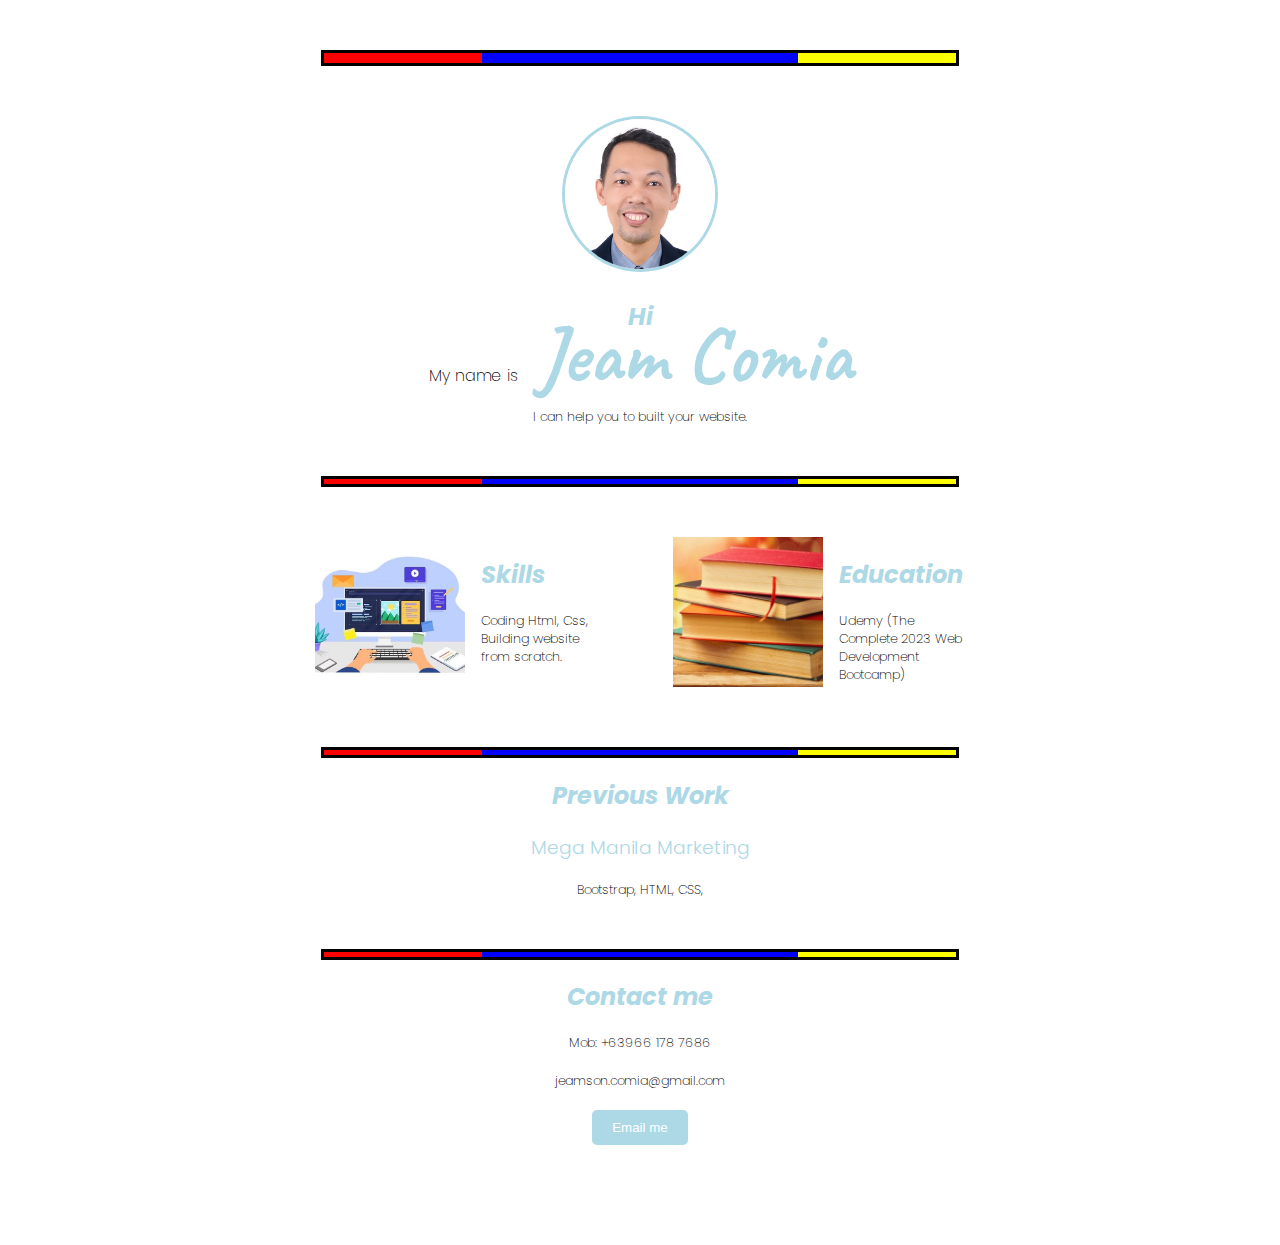
<file: index.html>
<!DOCTYPE html>
<html lang="en">
<head>
    <meta charset="UTF-8">
    <meta name="viewport" content="width=device-width, initial-scale=1.0">
    <title>Jeam Comia</title>
    <link rel="stylesheet" href="./style.css">
    <link rel="preconnect" href="https://fonts.googleapis.com">
    <link rel="preconnect" href="https://fonts.gstatic.com" crossorigin>
    <link href="https://fonts.googleapis.com/css2?family=Caveat:wght@700&family=Poppins:wght@100;200;300;500;800&display=swap" rel="stylesheet">
</head>

<body>
    <!--Header Section-->
    <div class="top-container">
        <div class="box-container">
        <div class="box red"></div>
        <div class="box blue"></div>
        <div class="box yellow"></div>
        </div>
    </div>
    <!--Introduction Section-->
    <div class="introduction">
        <img src="./assets/jmc.jpg" alt="jmc profile photo">
        <h2>Hi</h2>
        <h1 style="margin-top: -50px;"><span>My name is</span> Jeam Comia</h1>
        <p style="margin-top: -50px;">I can help you to built your website.</p>
    </div>
    <!--Spacer-->
    <div class="top-container">
        <div id="box-container" class="box-container">
        <div class="box red"></div>
        <div class="box blue"></div>
        <div class="box yellow"></div>
        </div>
    </div>
    <!--Resume Section-->
    <div id="resume">
        <div class="resume-main">
        <div class="card left">
            <img class="tile-image" height="150" src="./assets/skills.jpg" alt="hammer">
            <h2>Skills</h2>
            <p>Coding Html, Css, Building website from scratch.</p>
        </div>
        <div class="card right">
            <img class="tile-image" height="150" src="./assets/education.jpeg" alt="book">
            <h2>Education</h2>
            <p>Udemy (The Complete 2023 Web Development Bootcamp)</p>
        </div>
        </div>
    </div>
    <!--Spacer-->
    <div class="top-container">
        <div id="box-container" class="box-container">
        <div class="box red"></div>
        <div class="box blue"></div>
        <div class="box yellow"></div>
        </div>
    </div>
    <div class="project">
        <h2>Previous Work</h2>
        <h3><a href="https://jeamscon.github.io/megamanilamarketing/" style="text-decoration: none; color: lightblue; font-weight: 300;">Mega Manila Marketing</a></h3>
        <p>Bootstrap, HTML, CSS,</p>
        
    </div>



    <!--Spacer-->
    <div class="top-container">
        <div id="box-container" class="box-container">
        <div class="box red"></div>
        <div class="box blue"></div>
        <div class="box yellow"></div>
        </div>
    </div>
    <!--Contact Section-->
    <div class="contact">
        <a href="./contact_us.html" style="text-decoration: none;"><h2>Contact me</h2></a>    
        <ul>
            <li>Mob: +63966 178 7686</li>
            <li>jeamson.comia@gmail.com</li>
        </ul>
        <button><a href="mailto: jeamson.comia@gmail.com">Email me</a></button>
    </div>
</body>
</html>
</file>
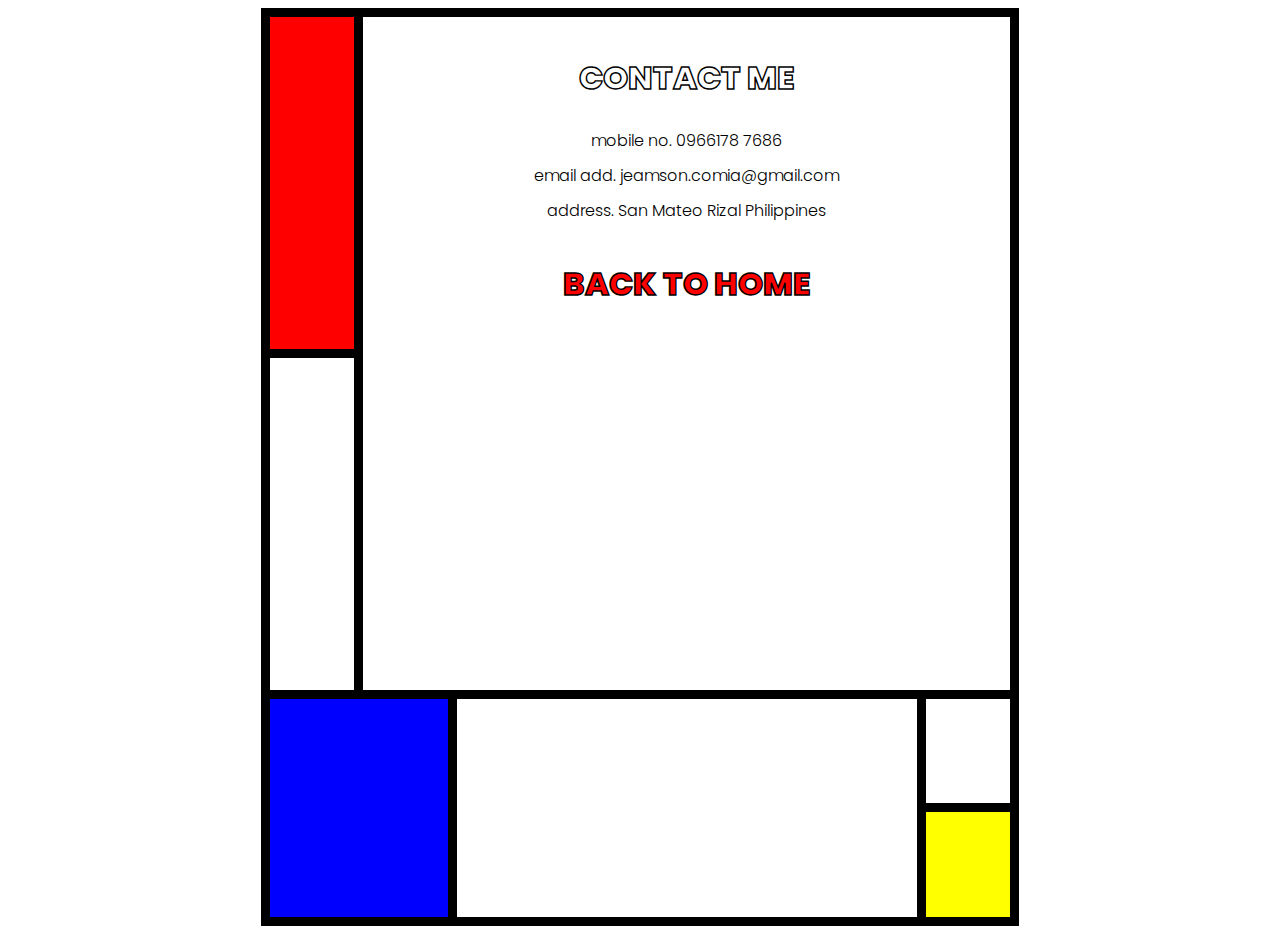
<file: contact_us.html>
<!DOCTYPE html>
<html lang="en">
<head>
    <meta charset="UTF-8">
    <meta name="viewport" content="width=device-width, initial-scale=1.0">
    <title>Contact Me</title>
    <link rel="preconnect" href="https://fonts.googleapis.com">
    <link rel="preconnect" href="https://fonts.gstatic.com" crossorigin>
    <link href="https://fonts.googleapis.com/css2?family=Caveat:wght@700&family=Poppins:wght@100;200;300;500;800&display=swap" rel="stylesheet">
<style>
 body {
    font-family: 'Caveat', cursive;
    font-family: 'Poppins', sans-serif;
 }
 .container-flex {
  display: flex;
  justify-content: center;
 }
 .container {
    display: grid;
    grid-template-columns: repeat(8, 1fr);
    grid-template-rows: repeat(8, 1fr);
    height: 100vh;
    width: 60%;
    margin: 0 20%;
    background-color: black;
    gap: 9px;
    border: 9px solid black;
 }
.box {
   background-color: white;
}
.red {
   background-color: red;
   grid-area: 1/1/4/2;
 }
 .white1 {
   background-color: #fff;
   grid-area: 1/2/7/-1;
   padding: 10px 20px;
   text-align: center;
 }
 .white2 {
   grid-area: 4/1/7/2;
 }
 .blue {
   background-color: blue;
   grid-area: 7/1/-1/3;
 }
 .white3 {
   grid-area: 7/3/-1/8;
 }
 .yellow {
   background-color: yellow;
 }
 h2 {
   text-transform: uppercase;
   font-weight: 800;
   font-size: 2rem;
   color: white;
   -webkit-text-stroke: .09rem;
   -webkit-text-stroke-color: black;   
 }
 ul {
   list-style: none;
   margin: 0;
   padding: 0;
 }
 li {
   font-weight: 300;
   font-size: 1rem;
   padding-bottom: 10px;
 }
 .backbutton {
   text-transform: uppercase;
   font-weight: 800;
   font-size: 2rem;
   color: red;
   -webkit-text-stroke: .09rem;
   -webkit-text-stroke-color: black;
 }
 @media (max-width: 800px) {
   .container {
      width: 90%;
      margin: 5%;
      
   }
 }


</style>
</head>

<body>
   <div class="container-flex"> 
    <div class="container">
        <div class="red box"></div>
        <div class="white1 box">
         <h2>Contact Me</h2>
         <ul>
            <li>mobile no.  0966178 7686</li>
            <li>email add.  jeamson.comia@gmail.com</li>
            <li>address. San Mateo Rizal Philippines</li>
         </ul>
         <div><a href="./index.html" style="text-decoration: none;"><h2 class="backbutton">Back to Home</h2></a></div>
        </div>
        <div class="white2 box"></div>
        <div class="blue box"></div>
        <div class="white3 box"></div>
        <div class="white box"></div>
        <div class="yellow box"></div> 
    </div>
   </div>    
</body>
</html>
</file>
<file: style.css>
body {
    font-family: 'Caveat', cursive;
    font-family: 'Poppins', sans-serif;
    text-align: center;
}
.top-container {
    margin-top: 50px;
    display: flex;
    justify-content: center;
}
.box-container{
    display: grid;
    width: 50%;
    height: 10px;
    grid-template-columns: repeat(4, 1fr);
    grid-template-rows: repeat (4, 1fr);
    background-color: black;
    border: .2rem solid black;
}
#box-container{
    display: grid;
    width: 50%;
    height: 5px;
    grid-template-columns: repeat(4, 1fr);
    grid-template-rows: repeat (4, 1fr);
    background-color: black;
    border: .2rem solid black;
}
.red {
    background-color: red;
    grid-area: 1/1/5/2;
}
.blue {
    background-color: blue;
    grid-area: 1/2/5/4;
}
.yellow {
    background-color: yellow;
    grid-area: 1/4/5/5;
}
.introduction {
    display: block;
    text-align: center;
    margin: 50px 0;  
}
.introduction img {
    border-radius: 50%;
    height: 150px;
    border: .2rem solid lightblue;
}
h1 {
    font-family: 'Caveat', cursive;
    font-size: 5rem;
    color: lightblue;
}
span {
    font-family: 'Poppins', sans-serif;
    font-size: 1rem;
    font-weight: 200;
    color: black;
}
p {
    font-weight: 200;
    font-size: .8rem;
}
h2 {
    font-style: italic;
    color: lightblue;
}
#resume {
display: flex;
justify-content: center;
margin: 50px 0;
}
.resume-main {
    flex: ;
}
.card {
width: 45%;
text-align: left;
}
.right {
float: right;
}
.left {
float: left;
}
.tile-image {
float: left;
margin-right: 1rem;
}
ul {
    font-weight: 200;
    font-size: .8rem;
    list-style: none;
    text-align: center;
    margin: 0;
    padding: 0;
}
li {
    padding-bottom: 20px;
}
button {
    background-color: lightblue;
    border-radius: 5px;
    padding: 10px 20px;
    border: none;
}
button a {
    text-decoration: none;
    color: white;
}
.contact {
    margin-bottom: 100px;
}

@media (max-width: 680px) {
    .card {
        display: inline-block;
        width: 100%;
        text-align: center;
        margin-bottom: 20px;
    }
    .tile-image {
        width: 100%;
        object-fit: cover;
        margin-bottom: 20px;
    }
    h1 {
        font-size: 4rem;
    }
}
</file>
